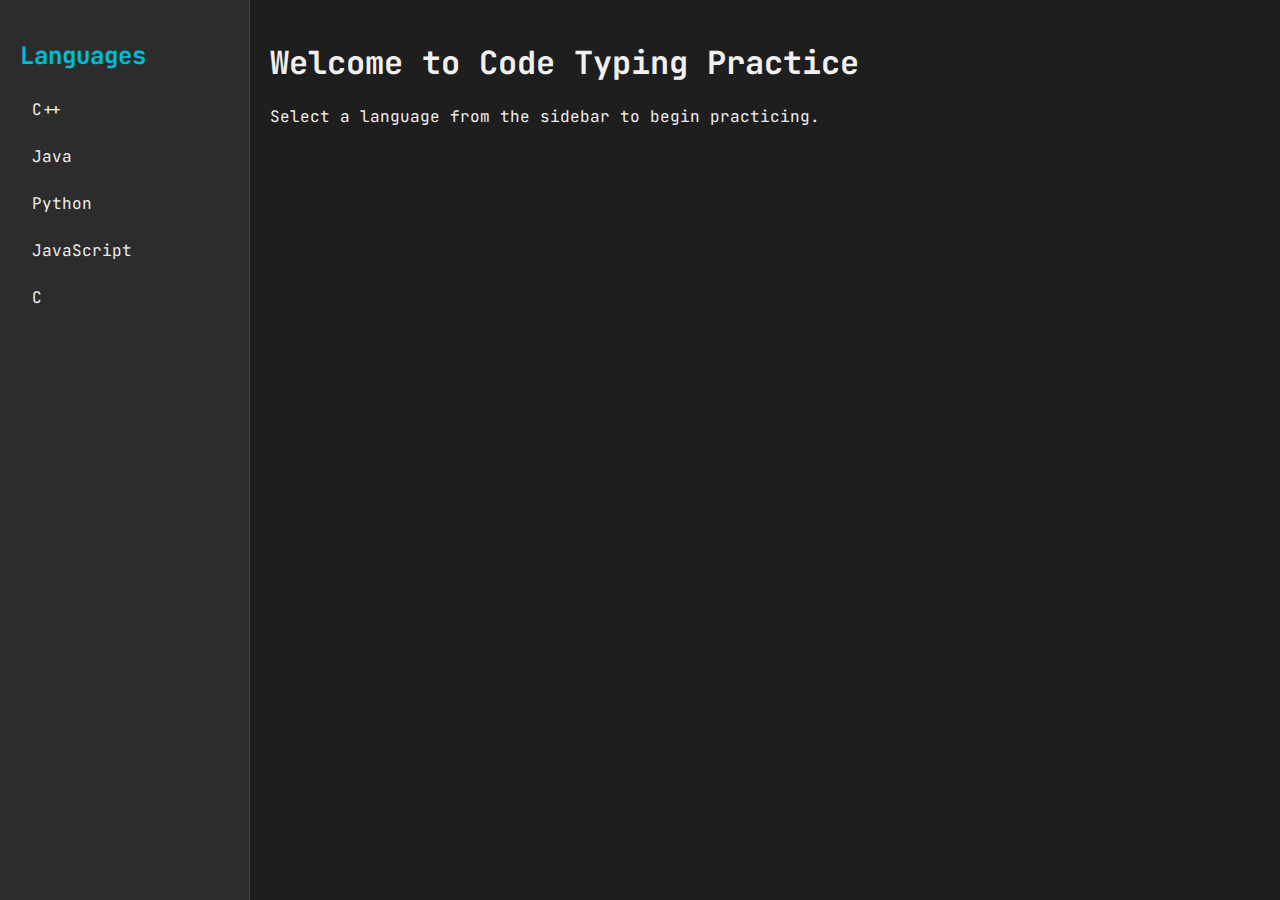
<file: index.html>
<!DOCTYPE html>
<html>
<head>
  <title>Code Typing Practice</title>
  <link rel="stylesheet" href="style.css">
</head>
<body>
  <div class="sidebar">
    <h2>Languages</h2>
    <ul>
      <li><a href="cpp.html">C++</a></li>
      <li><a href="java.html">Java</a></li>
      <li><a href="python.html">Python</a></li>
      <li><a href="js.html">JavaScript</a></li>
      <li><a href="c.html">C</a></li>
    </ul>
  </div>

  <div class="main">
    <h1>Welcome to Code Typing Practice</h1>
    <p>Select a language from the sidebar to begin practicing.</p>
  </div>
</body>
</html>
</file>
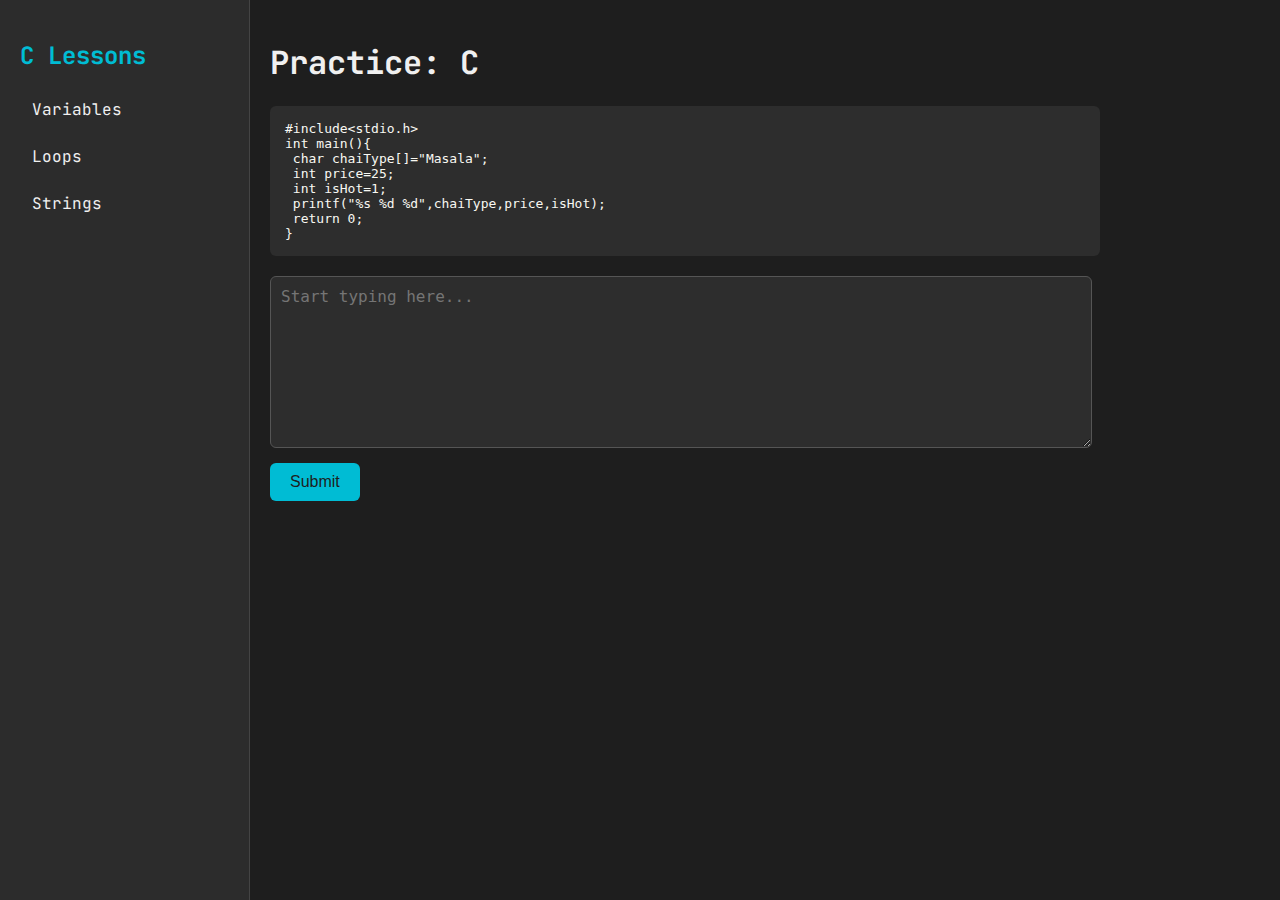
<file: c.html>
<!DOCTYPE html>
<html>
<head>
  <title>C Practice</title>
  <link rel="stylesheet" href="../style.css">
</head>
<body>
  <div class="sidebar">
    <h2>C Lessons</h2>
    <ul>
      <li><a href="#" onclick="loadSnippet('variables')">Variables</a></li>
      <li><a href="#" onclick="loadSnippet('loops')">Loops</a></li>
      <li><a href="#" onclick="loadSnippet('strings')">Strings</a></li>
    </ul>
  </div>

  <div class="main">
    <h1>Practice: C</h1>
    <pre id="code"></pre>
    <textarea id="input" placeholder="Start typing here..."></textarea>
    <br>
    <button id="submit-btn">Submit</button>
    <div id="result"></div>
  </div>

  <script src="../script.js"></script>
  <script>
    const snippets = {
  variables: `#include<stdio.h>\nint main(){\n char chaiType[]="Masala";\n int price=25;\n int isHot=1;\n printf("%s %d %d",chaiType,price,isHot);\n return 0;\n}`,
  loops: `#include<stdio.h>\nint main(){\n int num=1234,sum=0;\n while(num>0){ sum+=num%10; num/=10; }\n printf("Sum: %d",sum);\n return 0;\n}`,
  strings: `#include<stdio.h>\n#include<string.h>\nint main(){\n char name[]="Divyanshu";\n printf("Length: %lu",strlen(name));\n return 0;\n}`,
  arrays: `#include<stdio.h>\nint main(){\n int arr[5]={10,25,7,98,45};\n int max=arr[0];\n for(int i=1;i<5;i++) if(arr[i]>max) max=arr[i];\n printf("Max: %d",max);\n return 0;\n}`,
  functions: `int add(int a,int b){ return a+b; }\nint main(){\n printf("%d",add(5,7));\n return 0;\n}`
};

    function loadSnippet(topic) {
      document.getElementById("code").innerText = snippets[topic];
      document.getElementById("input").value = "";
      document.getElementById("result").innerText = "";
    }

    window.onload = () => loadSnippet('variables');
  </script>
</body>
</html>
</file>
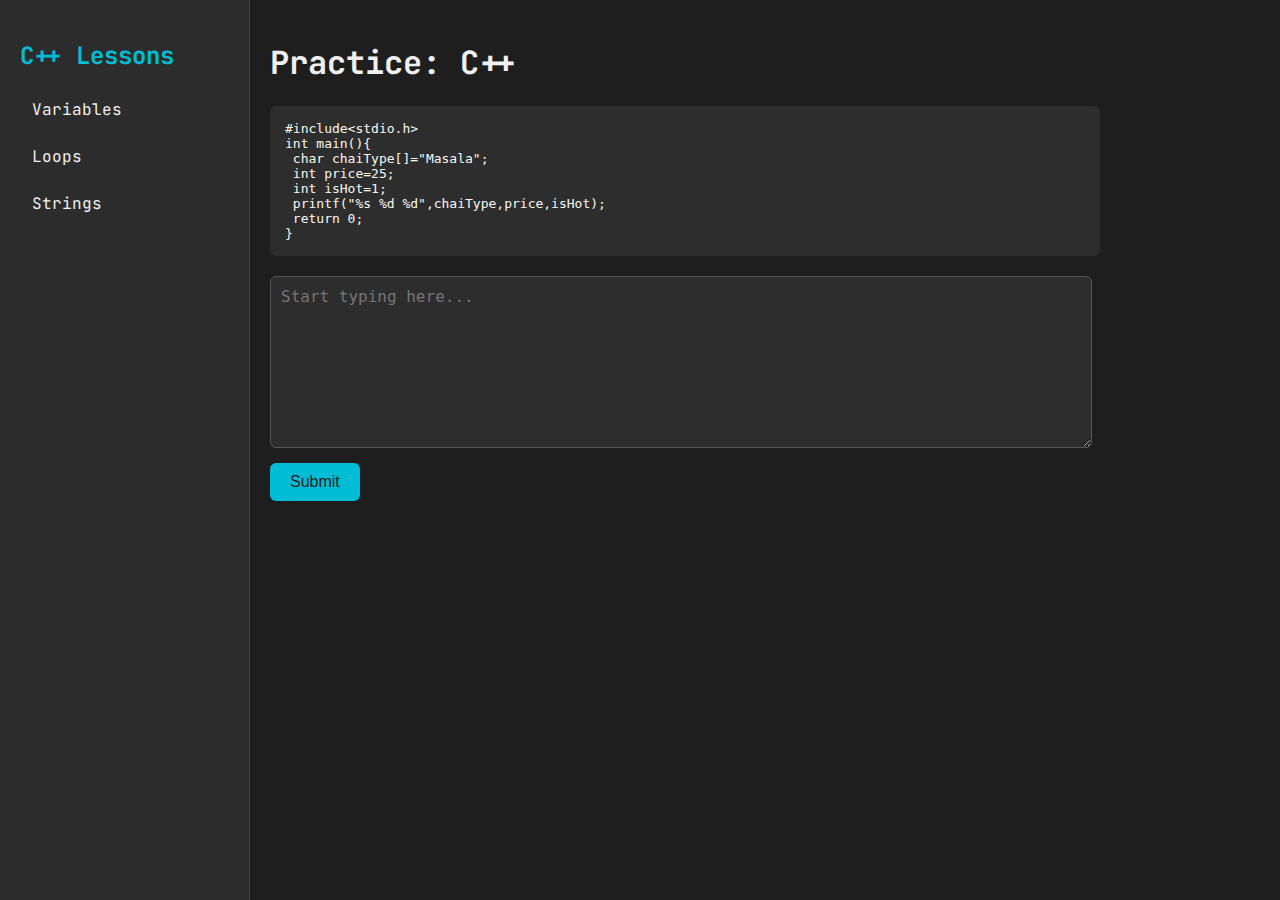
<file: cpp.html>
<!DOCTYPE html>
<html>
<head>
  <title>C++ Practice</title>
  <link rel="stylesheet" href="../style.css">
</head>
<body>
  <div class="sidebar">
    <h2>C++ Lessons</h2>
    <ul>
      <li><a href="#" onclick="loadSnippet('variables')">Variables</a></li>
      <li><a href="#" onclick="loadSnippet('loops')">Loops</a></li>
      <li><a href="#" onclick="loadSnippet('strings')">Strings</a></li>
    </ul>
  </div>

  <div class="main">
    <h1>Practice: C++</h1>
    <pre id="code"></pre>
    <textarea id="input" placeholder="Start typing here..."></textarea>
    <br>
    <button id="submit-btn">Submit</button>
    <div id="result"></div>
  </div>

  <script src="../script.js"></script>
  <script>
    const snippets = {
  variables: `#include<stdio.h>\nint main(){\n char chaiType[]="Masala";\n int price=25;\n int isHot=1;\n printf("%s %d %d",chaiType,price,isHot);\n return 0;\n}`,
  loops: `#include<stdio.h>\nint main(){\n int num=1234,sum=0;\n while(num>0){ sum+=num%10; num/=10; }\n printf("Sum: %d",sum);\n return 0;\n}`,
  strings: `#include<stdio.h>\n#include<string.h>\nint main(){\n char name[]="Divyanshu";\n printf("Length: %lu",strlen(name));\n return 0;\n}`,
  arrays: `#include<stdio.h>\nint main(){\n int arr[5]={10,25,7,98,45};\n int max=arr[0];\n for(int i=1;i<5;i++) if(arr[i]>max) max=arr[i];\n printf("Max: %d",max);\n return 0;\n}`,
  functions: `int add(int a,int b){ return a+b; }\nint main(){\n printf("%d",add(5,7));\n return 0;\n}`
};
    function loadSnippet(topic) {
      document.getElementById("code").innerText = snippets[topic];
      document.getElementById("input").value = "";
      document.getElementById("result").innerText = "";
    }

    window.onload = () => loadSnippet('variables');
  </script>
</body>
</html>
</file>
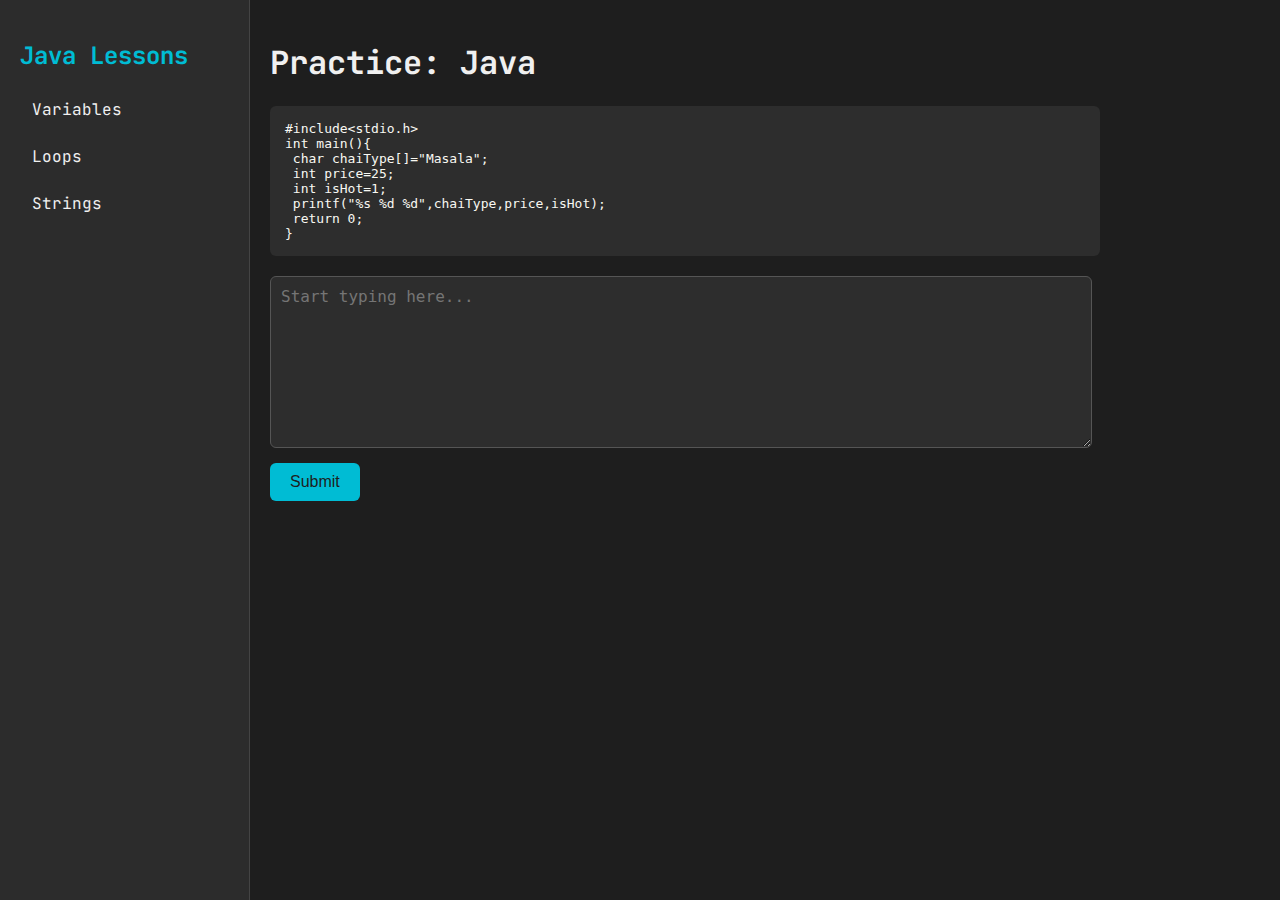
<file: java.html>
<!DOCTYPE html>
<html>
<head>
  <title>Java Practice</title>
  <link rel="stylesheet" href="../style.css">
</head>
<body>
  <div class="sidebar">
    <h2>Java Lessons</h2>
    <ul>
      <li><a href="#" onclick="loadSnippet('variables')">Variables</a></li>
      <li><a href="#" onclick="loadSnippet('loops')">Loops</a></li>
      <li><a href="#" onclick="loadSnippet('strings')">Strings</a></li>
    </ul>
  </div>

  <div class="main">
    <h1>Practice: Java</h1>
    <pre id="code"></pre>
    <textarea id="input" placeholder="Start typing here..."></textarea>
    <br>
    <button id="submit-btn">Submit</button>
    <div id="result"></div>
  </div>

  <script src="../script.js"></script>
  <script>
    const snippets = {
  variables: `#include<stdio.h>\nint main(){\n char chaiType[]="Masala";\n int price=25;\n int isHot=1;\n printf("%s %d %d",chaiType,price,isHot);\n return 0;\n}`,
  loops: `#include<stdio.h>\nint main(){\n int num=1234,sum=0;\n while(num>0){ sum+=num%10; num/=10; }\n printf("Sum: %d",sum);\n return 0;\n}`,
  strings: `#include<stdio.h>\n#include<string.h>\nint main(){\n char name[]="Divyanshu";\n printf("Length: %lu",strlen(name));\n return 0;\n}`,
  arrays: `#include<stdio.h>\nint main(){\n int arr[5]={10,25,7,98,45};\n int max=arr[0];\n for(int i=1;i<5;i++) if(arr[i]>max) max=arr[i];\n printf("Max: %d",max);\n return 0;\n}`,
  functions: `int add(int a,int b){ return a+b; }\nint main(){\n printf("%d",add(5,7));\n return 0;\n}`
};

    function loadSnippet(topic) {
      document.getElementById("code").innerText = snippets[topic];
      document.getElementById("input").value = "";
      document.getElementById("result").innerText = "";
    }

    window.onload = () => loadSnippet('variables');
  </script>
</body>
</html>
</file>
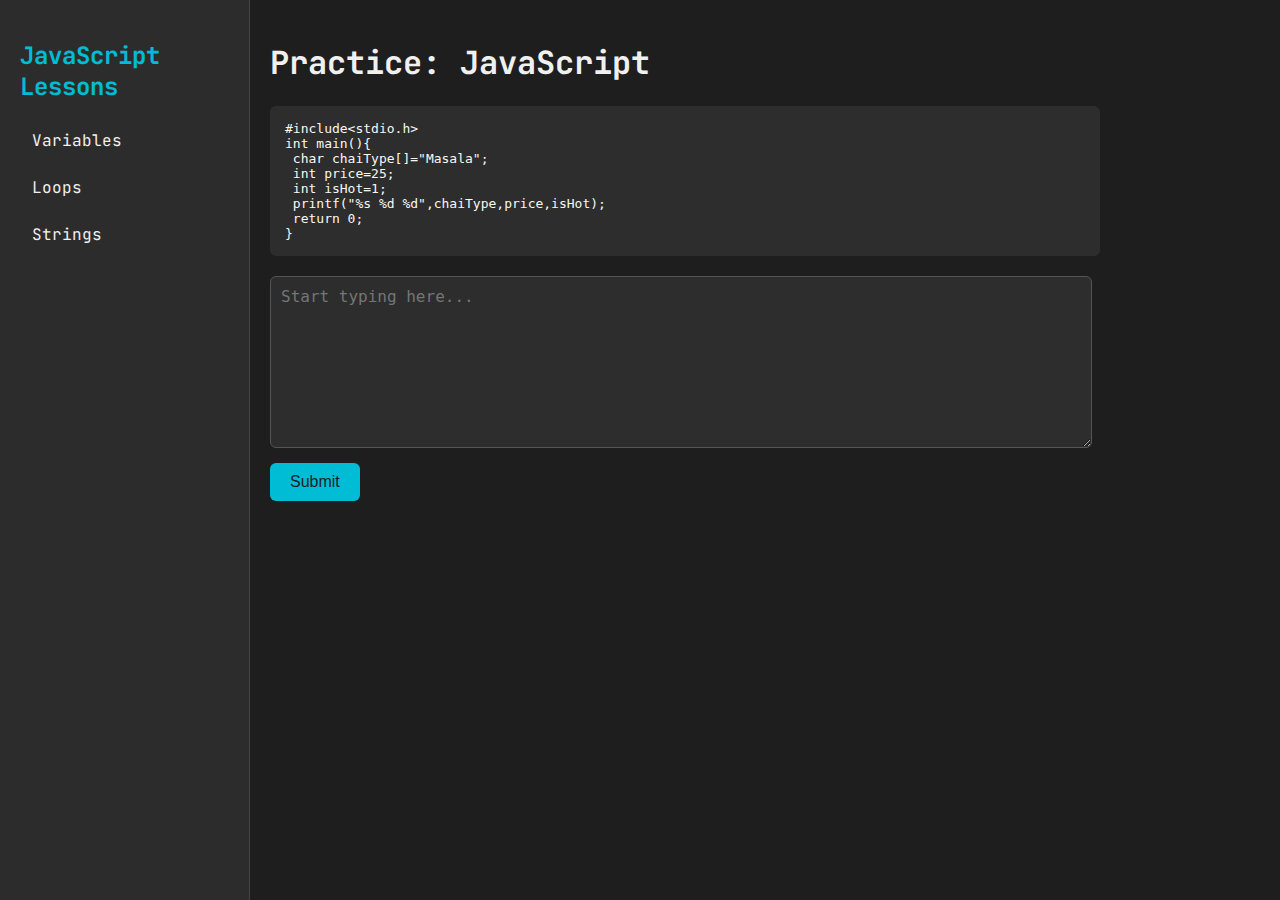
<file: js.html>
<!DOCTYPE html>
<html>
<head>
  <title>JavaScript Practice</title>
  <link rel="stylesheet" href="../style.css">
</head>
<body>
  <div class="sidebar">
    <h2>JavaScript Lessons</h2>
    <ul>
      <li><a href="#" onclick="loadSnippet('variables')">Variables</a></li>
      <li><a href="#" onclick="loadSnippet('loops')">Loops</a></li>
      <li><a href="#" onclick="loadSnippet('strings')">Strings</a></li>
    </ul>
  </div>

  <div class="main">
    <h1>Practice: JavaScript</h1>
    <pre id="code"></pre>
    <textarea id="input" placeholder="Start typing here..."></textarea>
    <br>
    <button id="submit-btn">Submit</button>
    <div id="result"></div>
  </div>

  <script src="../script.js"></script>
  <script>
    const snippets = {
  variables: `#include<stdio.h>\nint main(){\n char chaiType[]="Masala";\n int price=25;\n int isHot=1;\n printf("%s %d %d",chaiType,price,isHot);\n return 0;\n}`,
  loops: `#include<stdio.h>\nint main(){\n int num=1234,sum=0;\n while(num>0){ sum+=num%10; num/=10; }\n printf("Sum: %d",sum);\n return 0;\n}`,
  strings: `#include<stdio.h>\n#include<string.h>\nint main(){\n char name[]="Divyanshu";\n printf("Length: %lu",strlen(name));\n return 0;\n}`,
  arrays: `#include<stdio.h>\nint main(){\n int arr[5]={10,25,7,98,45};\n int max=arr[0];\n for(int i=1;i<5;i++) if(arr[i]>max) max=arr[i];\n printf("Max: %d",max);\n return 0;\n}`,
  functions: `int add(int a,int b){ return a+b; }\nint main(){\n printf("%d",add(5,7));\n return 0;\n}`
};

    function loadSnippet(topic) {
      document.getElementById("code").innerText = snippets[topic];
      document.getElementById("input").value = "";
      document.getElementById("result").innerText = "";
    }

    window.onload = () => loadSnippet('variables');
  </script>
</body>
</html>
</file>
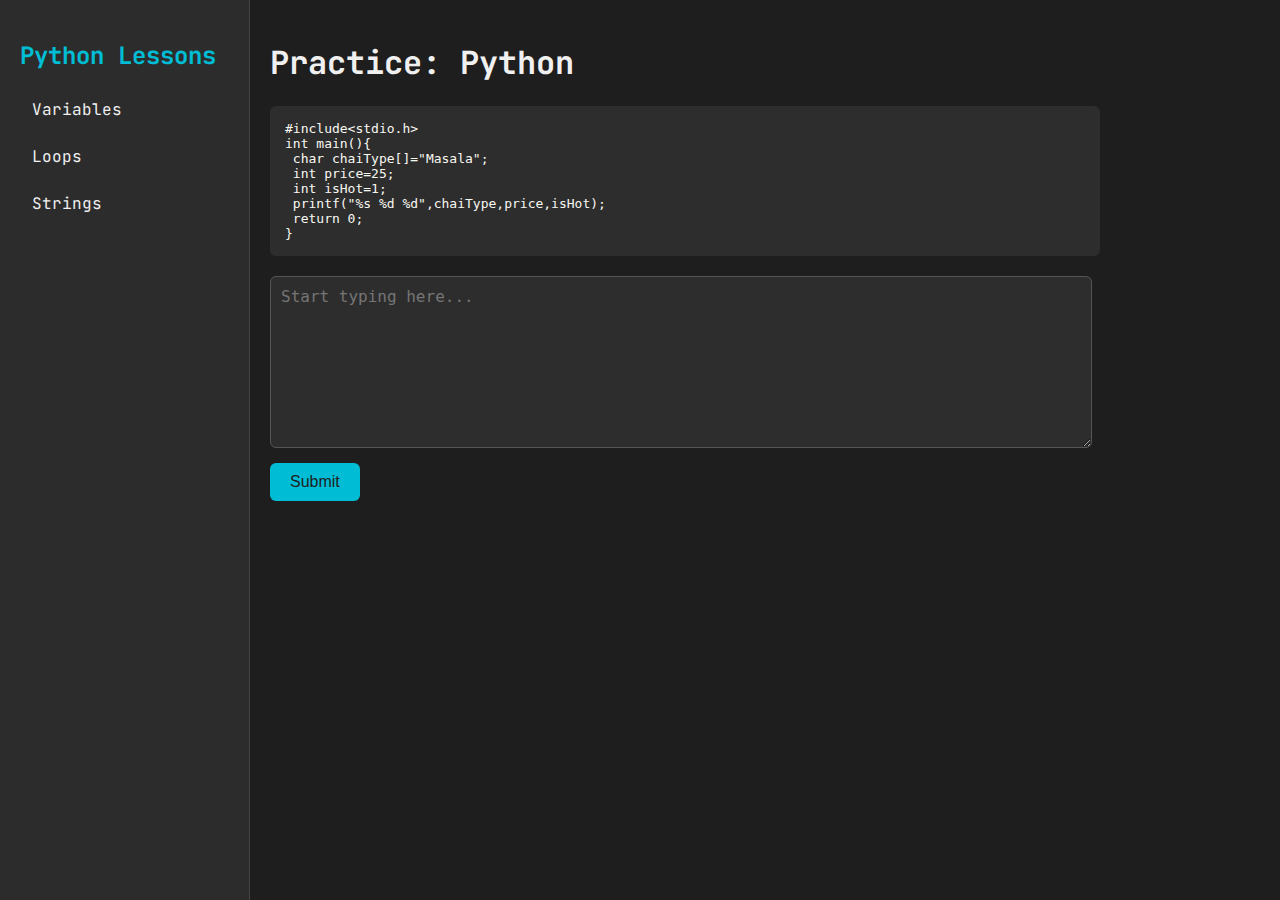
<file: python.html>
<!DOCTYPE html>
<html>
<head>
  <title>Python Practice</title>
  <link rel="stylesheet" href="../style.css">
</head>
<body>
  <div class="sidebar">
    <h2>Python Lessons</h2>
    <ul>
      <li><a href="#" onclick="loadSnippet('variables')">Variables</a></li>
      <li><a href="#" onclick="loadSnippet('loops')">Loops</a></li>
      <li><a href="#" onclick="loadSnippet('strings')">Strings</a></li>
    </ul>
  </div>

  <div class="main">
    <h1>Practice: Python</h1>
    <pre id="code"></pre>
    <textarea id="input" placeholder="Start typing here..."></textarea>
    <br>
    <button id="submit-btn">Submit</button>
    <div id="result"></div>
  </div>

  <script src="../script.js"></script>
  <script>
    const snippets = {
  variables: `#include<stdio.h>\nint main(){\n char chaiType[]="Masala";\n int price=25;\n int isHot=1;\n printf("%s %d %d",chaiType,price,isHot);\n return 0;\n}`,
  loops: `#include<stdio.h>\nint main(){\n int num=1234,sum=0;\n while(num>0){ sum+=num%10; num/=10; }\n printf("Sum: %d",sum);\n return 0;\n}`,
  strings: `#include<stdio.h>\n#include<string.h>\nint main(){\n char name[]="Divyanshu";\n printf("Length: %lu",strlen(name));\n return 0;\n}`,
  arrays: `#include<stdio.h>\nint main(){\n int arr[5]={10,25,7,98,45};\n int max=arr[0];\n for(int i=1;i<5;i++) if(arr[i]>max) max=arr[i];\n printf("Max: %d",max);\n return 0;\n}`,
  functions: `int add(int a,int b){ return a+b; }\nint main(){\n printf("%d",add(5,7));\n return 0;\n}`
};

    function loadSnippet(topic) {
      document.getElementById("code").innerText = snippets[topic];
      document.getElementById("input").value = "";
      document.getElementById("result").innerText = "";
    }

    window.onload = () => loadSnippet('variables');
  </script>
</body>
</html>
</file>
<file: style.css>
@import url('https://fonts.googleapis.com/css2?family=JetBrains+Mono&display=swap');

body {
  margin: 0;
  background-color: #1e1e1e;
  color: #f0f0f0;
  font-family: 'JetBrains Mono', monospace;
  display: flex;
  height: 100vh;
}

.sidebar {
  width: 250px;
  background-color: #2c2c2c;
  padding: 20px;
  box-sizing: border-box;
  border-right: 1px solid #444;
}

.sidebar h2 {
  color: #00bcd4;
  margin-bottom: 20px;
}

.sidebar ul {
  list-style: none;
  padding: 0;
}

.sidebar li {
  margin-bottom: 10px;
}

.sidebar a {
  color: #f0f0f0;
  text-decoration: none;
  padding: 8px 12px;
  display: block;
  border-radius: 4px;
  transition: background 0.3s;
}

.sidebar a:hover {
  background-color: #00bcd4;
  color: #1e1e1e;
}

.main {
  flex: 1;
  padding: 20px;
  box-sizing: border-box;
}

pre {
  background-color: #2d2d2d;
  padding: 15px;
  border-radius: 6px;
  white-space: pre-wrap;
  color: #f8f8f2;
  max-width: 800px;
  margin-bottom: 20px;
}

textarea {
  width: 100%;
  max-width: 800px;
  height: 150px;
  background-color: #2d2d2d;
  color: #f8f8f2;
  border: 1px solid #555;
  border-radius: 6px;
  padding: 10px;
  font-size: 16px;
}

button {
  background-color: #00bcd4;
  color: #1e1e1e;
  border: none;
  padding: 10px 20px;
  border-radius: 6px;
  font-size: 16px;
  cursor: pointer;
  margin-top: 10px;
}

button:hover {
  background-color: #0097a7;
}

#result {
  margin-top: 20px;
  font-size: 18px;
}
</file>
